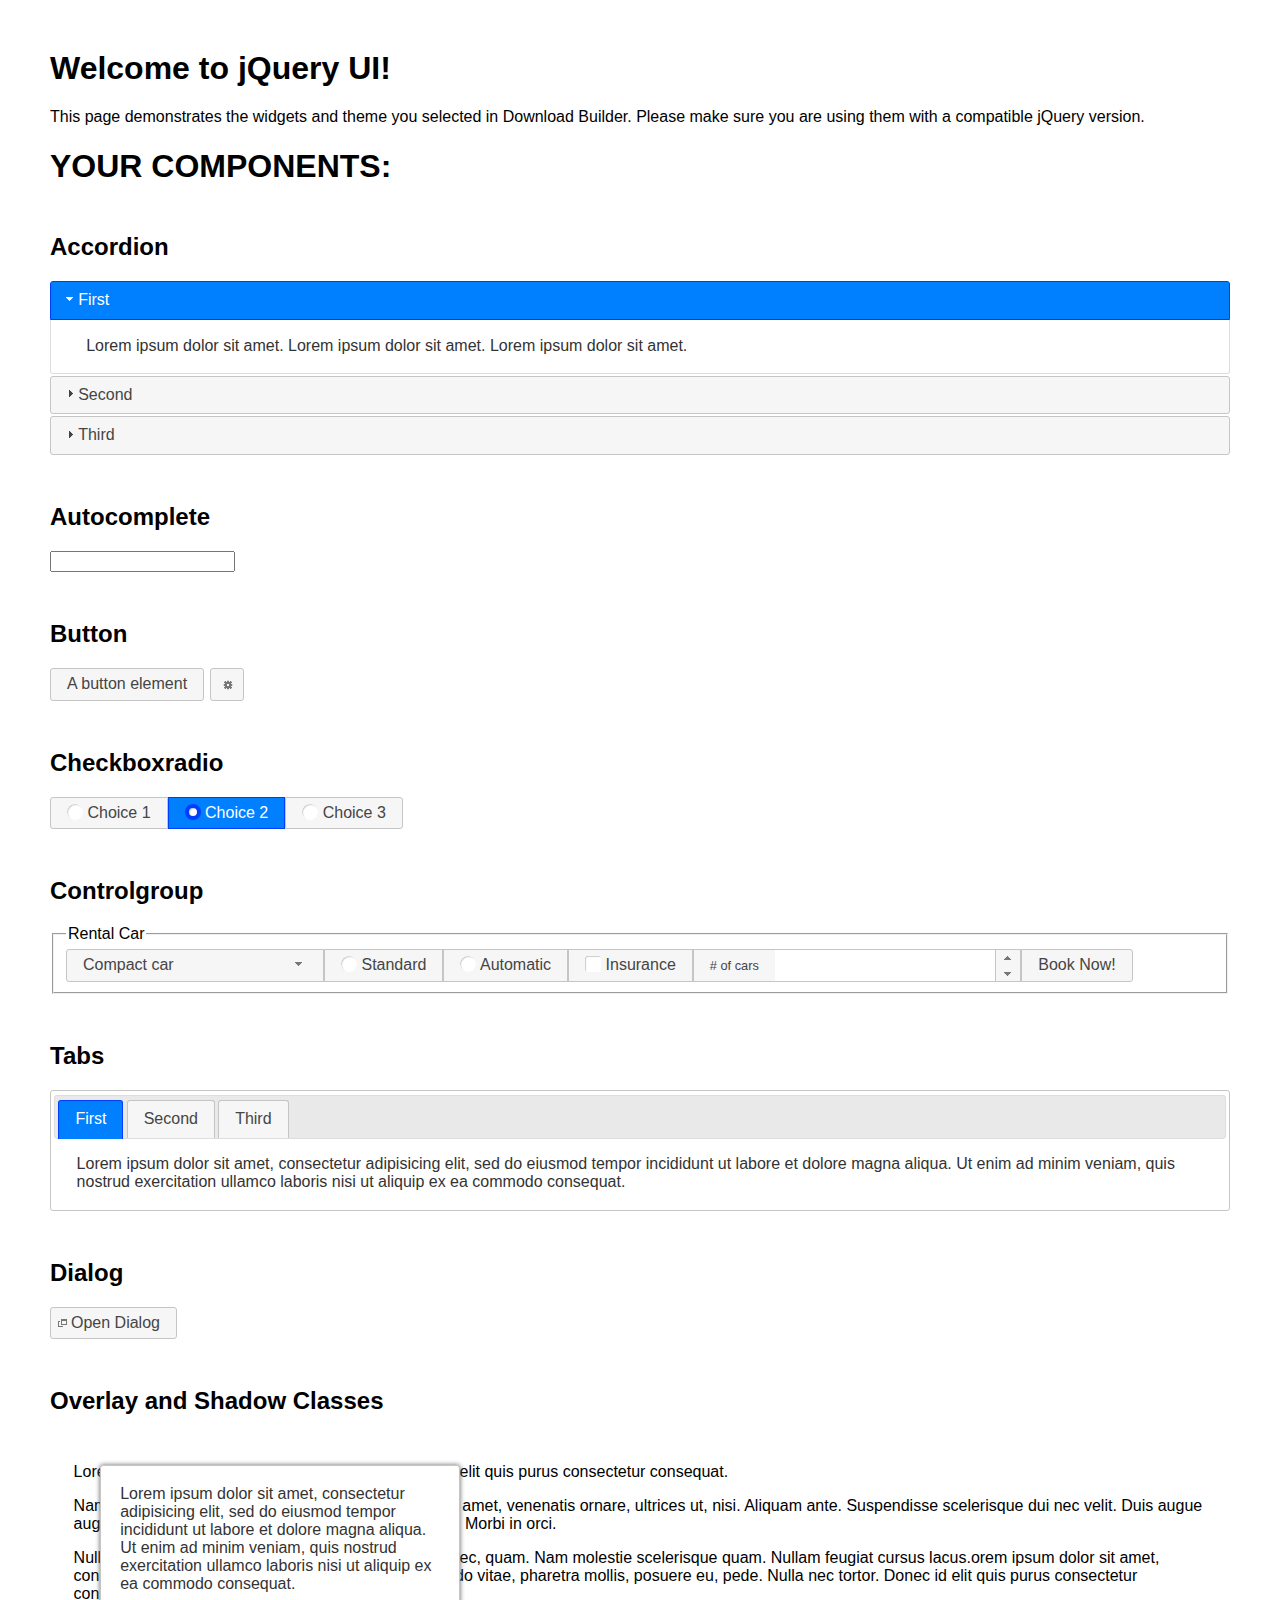
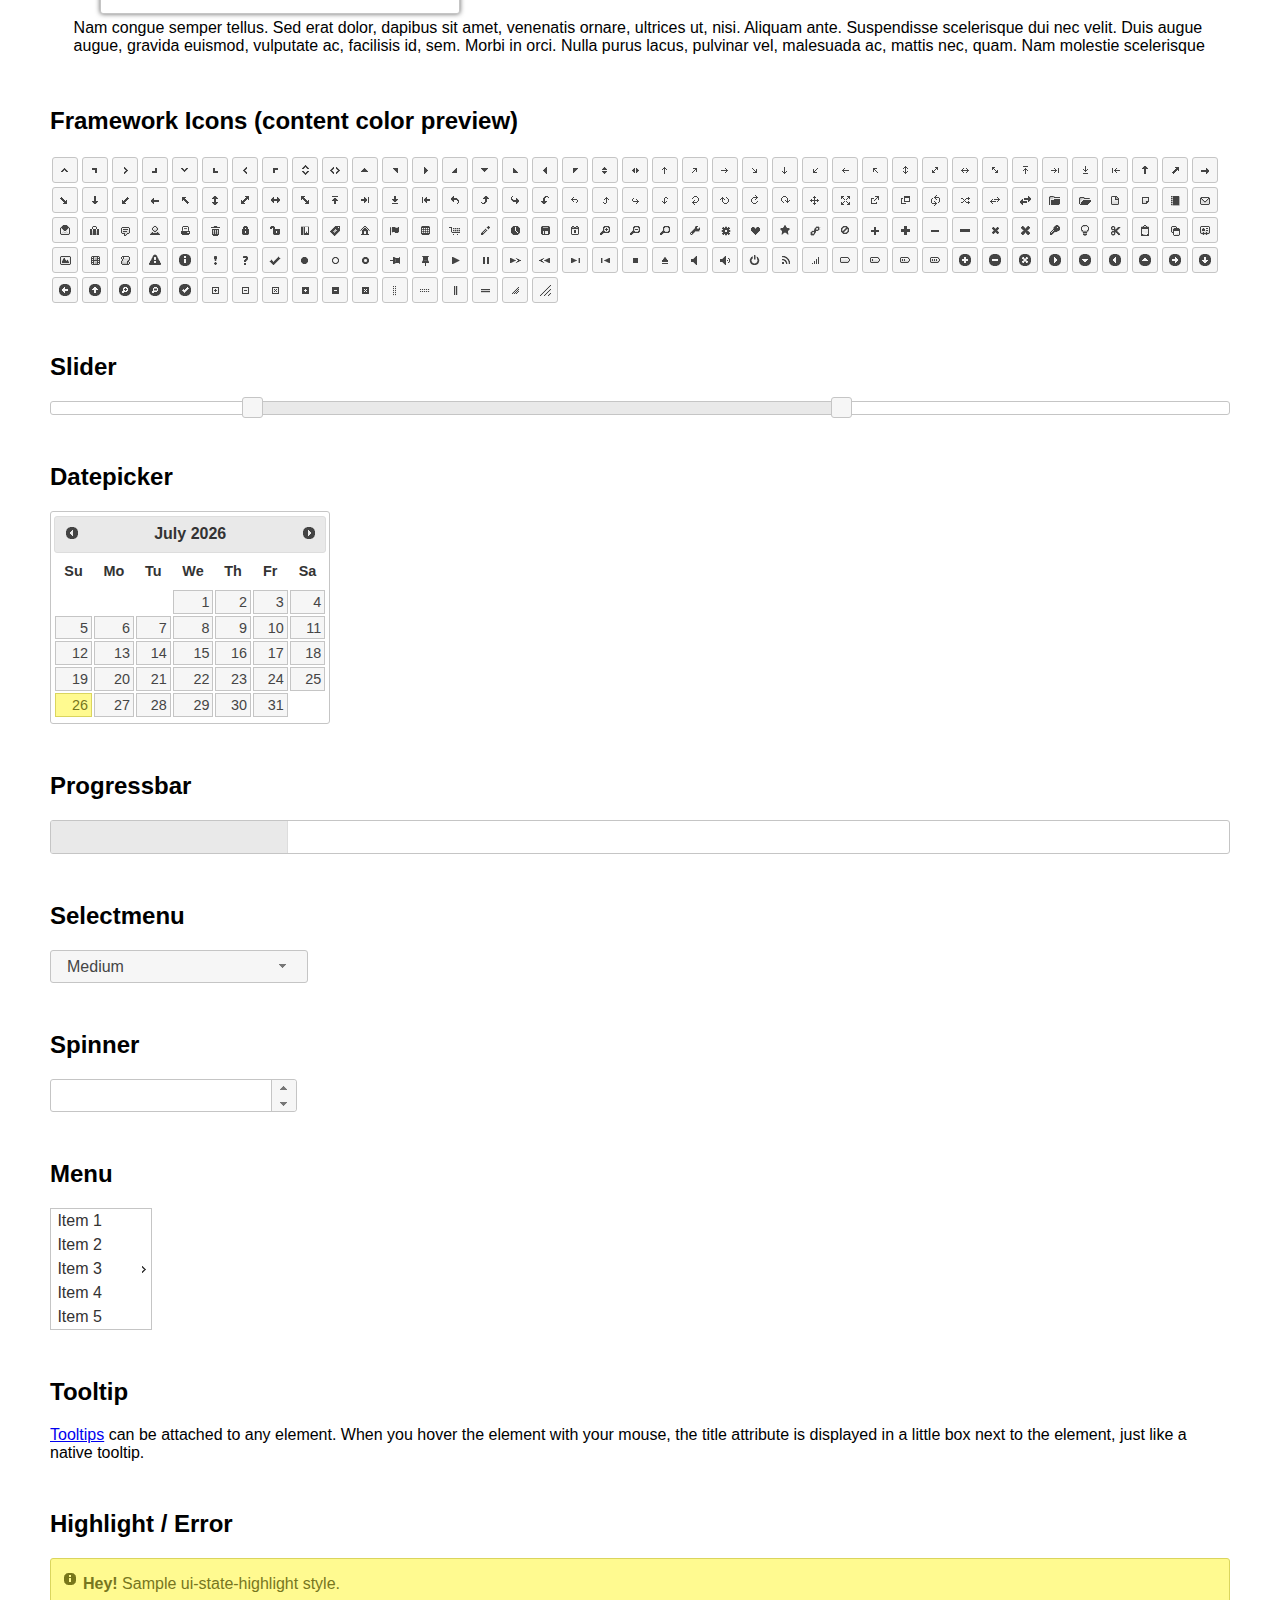
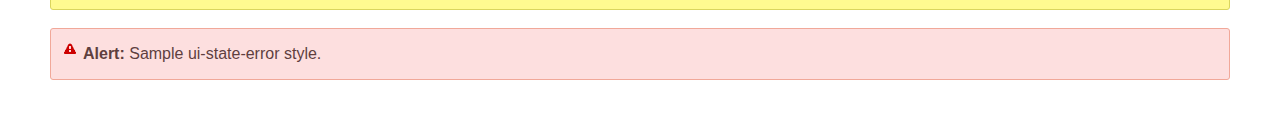
<file: apps/appcrawler/static/appcrawler/jquery-ui-1.12.1/index.html>
<!doctype html>
<html lang="us">
<head>
	<meta charset="utf-8">
	<title>jQuery UI Example Page</title>
	<link href="jquery-ui.css" rel="stylesheet">
	<style>
	body{
		font-family: "Trebuchet MS", sans-serif;
		margin: 50px;
	}
	.demoHeaders {
		margin-top: 2em;
	}
	#dialog-link {
		padding: .4em 1em .4em 20px;
		text-decoration: none;
		position: relative;
	}
	#dialog-link span.ui-icon {
		margin: 0 5px 0 0;
		position: absolute;
		left: .2em;
		top: 50%;
		margin-top: -8px;
	}
	#icons {
		margin: 0;
		padding: 0;
	}
	#icons li {
		margin: 2px;
		position: relative;
		padding: 4px 0;
		cursor: pointer;
		float: left;
		list-style: none;
	}
	#icons span.ui-icon {
		float: left;
		margin: 0 4px;
	}
	.fakewindowcontain .ui-widget-overlay {
		position: absolute;
	}
	select {
		width: 200px;
	}
	</style>
</head>
<body>

<h1>Welcome to jQuery UI!</h1>

<div class="ui-widget">
	<p>This page demonstrates the widgets and theme you selected in Download Builder. Please make sure you are using them with a compatible jQuery version.</p>
</div>

<h1>YOUR COMPONENTS:</h1>


<!-- Accordion -->
<h2 class="demoHeaders">Accordion</h2>
<div id="accordion">
	<h3>First</h3>
	<div>Lorem ipsum dolor sit amet. Lorem ipsum dolor sit amet. Lorem ipsum dolor sit amet.</div>
	<h3>Second</h3>
	<div>Phasellus mattis tincidunt nibh.</div>
	<h3>Third</h3>
	<div>Nam dui erat, auctor a, dignissim quis.</div>
</div>



<!-- Autocomplete -->
<h2 class="demoHeaders">Autocomplete</h2>
<div>
	<input id="autocomplete" title="type &quot;a&quot;">
</div>



<!-- Button -->
<h2 class="demoHeaders">Button</h2>
<button id="button">A button element</button>
<button id="button-icon">An icon-only button</button>



<!-- Checkboxradio -->
<h2 class="demoHeaders">Checkboxradio</h2>
<form style="margin-top: 1em;">
	<div id="radioset">
		<input type="radio" id="radio1" name="radio"><label for="radio1">Choice 1</label>
		<input type="radio" id="radio2" name="radio" checked="checked"><label for="radio2">Choice 2</label>
		<input type="radio" id="radio3" name="radio"><label for="radio3">Choice 3</label>
	</div>
</form>



<!-- Controlgroup -->
<h2 class="demoHeaders">Controlgroup</h2>
<fieldset>
	<legend>Rental Car</legend>
	<div id="controlgroup">
		<select id="car-type">
			<option>Compact car</option>
			<option>Midsize car</option>
			<option>Full size car</option>
			<option>SUV</option>
			<option>Luxury</option>
			<option>Truck</option>
			<option>Van</option>
		</select>
		<label for="transmission-standard">Standard</label>
		<input type="radio" name="transmission" id="transmission-standard">
		<label for="transmission-automatic">Automatic</label>
		<input type="radio" name="transmission" id="transmission-automatic">
		<label for="insurance">Insurance</label>
		<input type="checkbox" name="insurance" id="insurance">
		<label for="horizontal-spinner" class="ui-controlgroup-label"># of cars</label>
		<input id="horizontal-spinner" class="ui-spinner-input">
		<button>Book Now!</button>
	</div>
</fieldset>



<!-- Tabs -->
<h2 class="demoHeaders">Tabs</h2>
<div id="tabs">
	<ul>
		<li><a href="#tabs-1">First</a></li>
		<li><a href="#tabs-2">Second</a></li>
		<li><a href="#tabs-3">Third</a></li>
	</ul>
	<div id="tabs-1">Lorem ipsum dolor sit amet, consectetur adipisicing elit, sed do eiusmod tempor incididunt ut labore et dolore magna aliqua. Ut enim ad minim veniam, quis nostrud exercitation ullamco laboris nisi ut aliquip ex ea commodo consequat.</div>
	<div id="tabs-2">Phasellus mattis tincidunt nibh. Cras orci urna, blandit id, pretium vel, aliquet ornare, felis. Maecenas scelerisque sem non nisl. Fusce sed lorem in enim dictum bibendum.</div>
	<div id="tabs-3">Nam dui erat, auctor a, dignissim quis, sollicitudin eu, felis. Pellentesque nisi urna, interdum eget, sagittis et, consequat vestibulum, lacus. Mauris porttitor ullamcorper augue.</div>
</div>



<h2 class="demoHeaders">Dialog</h2>
<p>
	<button id="dialog-link" class="ui-button ui-corner-all ui-widget">
		<span class="ui-icon ui-icon-newwin"></span>Open Dialog
	</button>
</p>

<h2 class="demoHeaders">Overlay and Shadow Classes</h2>
<div style="position: relative; width: 96%; height: 200px; padding:1% 2%; overflow:hidden;" class="fakewindowcontain">
	<p>Lorem ipsum dolor sit amet,  Nulla nec tortor. Donec id elit quis purus consectetur consequat. </p><p>Nam congue semper tellus. Sed erat dolor, dapibus sit amet, venenatis ornare, ultrices ut, nisi. Aliquam ante. Suspendisse scelerisque dui nec velit. Duis augue augue, gravida euismod, vulputate ac, facilisis id, sem. Morbi in orci. </p><p>Nulla purus lacus, pulvinar vel, malesuada ac, mattis nec, quam. Nam molestie scelerisque quam. Nullam feugiat cursus lacus.orem ipsum dolor sit amet, consectetur adipiscing elit. Donec libero risus, commodo vitae, pharetra mollis, posuere eu, pede. Nulla nec tortor. Donec id elit quis purus consectetur consequat. </p><p>Nam congue semper tellus. Sed erat dolor, dapibus sit amet, venenatis ornare, ultrices ut, nisi. Aliquam ante. Suspendisse scelerisque dui nec velit. Duis augue augue, gravida euismod, vulputate ac, facilisis id, sem. Morbi in orci. Nulla purus lacus, pulvinar vel, malesuada ac, mattis nec, quam. Nam molestie scelerisque quam. </p><p>Nullam feugiat cursus lacus.orem ipsum dolor sit amet, consectetur adipiscing elit. Donec libero risus, commodo vitae, pharetra mollis, posuere eu, pede. Nulla nec tortor. Donec id elit quis purus consectetur consequat. Nam congue semper tellus. Sed erat dolor, dapibus sit amet, venenatis ornare, ultrices ut, nisi. Aliquam ante. </p><p>Suspendisse scelerisque dui nec velit. Duis augue augue, gravida euismod, vulputate ac, facilisis id, sem. Morbi in orci. Nulla purus lacus, pulvinar vel, malesuada ac, mattis nec, quam. Nam molestie scelerisque quam. Nullam feugiat cursus lacus.orem ipsum dolor sit amet, consectetur adipiscing elit. Donec libero risus, commodo vitae, pharetra mollis, posuere eu, pede. Nulla nec tortor. Donec id elit quis purus consectetur consequat. Nam congue semper tellus. Sed erat dolor, dapibus sit amet, venenatis ornare, ultrices ut, nisi. </p>

	<!-- ui-dialog -->
	<div class="ui-widget-overlay ui-front"></div>
	<div style="position: absolute; width: 320px; left: 50px; top: 30px; padding: 1.2em" class="ui-widget ui-front ui-widget-content ui-corner-all ui-widget-shadow">
		Lorem ipsum dolor sit amet, consectetur adipisicing elit, sed do eiusmod tempor incididunt ut labore et dolore magna aliqua. Ut enim ad minim veniam, quis nostrud exercitation ullamco laboris nisi ut aliquip ex ea commodo consequat.
	</div>

</div>

<!-- ui-dialog -->
<div id="dialog" title="Dialog Title">
	<p>Lorem ipsum dolor sit amet, consectetur adipisicing elit, sed do eiusmod tempor incididunt ut labore et dolore magna aliqua. Ut enim ad minim veniam, quis nostrud exercitation ullamco laboris nisi ut aliquip ex ea commodo consequat.</p>
</div>



<h2 class="demoHeaders">Framework Icons (content color preview)</h2>
<ul id="icons" class="ui-widget ui-helper-clearfix">
	<li class="ui-state-default ui-corner-all" title=".ui-icon-caret-1-n"><span class="ui-icon ui-icon-caret-1-n"></span></li>
	<li class="ui-state-default ui-corner-all" title=".ui-icon-caret-1-ne"><span class="ui-icon ui-icon-caret-1-ne"></span></li>
	<li class="ui-state-default ui-corner-all" title=".ui-icon-caret-1-e"><span class="ui-icon ui-icon-caret-1-e"></span></li>
	<li class="ui-state-default ui-corner-all" title=".ui-icon-caret-1-se"><span class="ui-icon ui-icon-caret-1-se"></span></li>
	<li class="ui-state-default ui-corner-all" title=".ui-icon-caret-1-s"><span class="ui-icon ui-icon-caret-1-s"></span></li>
	<li class="ui-state-default ui-corner-all" title=".ui-icon-caret-1-sw"><span class="ui-icon ui-icon-caret-1-sw"></span></li>
	<li class="ui-state-default ui-corner-all" title=".ui-icon-caret-1-w"><span class="ui-icon ui-icon-caret-1-w"></span></li>
	<li class="ui-state-default ui-corner-all" title=".ui-icon-caret-1-nw"><span class="ui-icon ui-icon-caret-1-nw"></span></li>
	<li class="ui-state-default ui-corner-all" title=".ui-icon-caret-2-n-s"><span class="ui-icon ui-icon-caret-2-n-s"></span></li>
	<li class="ui-state-default ui-corner-all" title=".ui-icon-caret-2-e-w"><span class="ui-icon ui-icon-caret-2-e-w"></span></li>
	<li class="ui-state-default ui-corner-all" title=".ui-icon-triangle-1-n"><span class="ui-icon ui-icon-triangle-1-n"></span></li>
	<li class="ui-state-default ui-corner-all" title=".ui-icon-triangle-1-ne"><span class="ui-icon ui-icon-triangle-1-ne"></span></li>
	<li class="ui-state-default ui-corner-all" title=".ui-icon-triangle-1-e"><span class="ui-icon ui-icon-triangle-1-e"></span></li>
	<li class="ui-state-default ui-corner-all" title=".ui-icon-triangle-1-se"><span class="ui-icon ui-icon-triangle-1-se"></span></li>
	<li class="ui-state-default ui-corner-all" title=".ui-icon-triangle-1-s"><span class="ui-icon ui-icon-triangle-1-s"></span></li>
	<li class="ui-state-default ui-corner-all" title=".ui-icon-triangle-1-sw"><span class="ui-icon ui-icon-triangle-1-sw"></span></li>
	<li class="ui-state-default ui-corner-all" title=".ui-icon-triangle-1-w"><span class="ui-icon ui-icon-triangle-1-w"></span></li>
	<li class="ui-state-default ui-corner-all" title=".ui-icon-triangle-1-nw"><span class="ui-icon ui-icon-triangle-1-nw"></span></li>
	<li class="ui-state-default ui-corner-all" title=".ui-icon-triangle-2-n-s"><span class="ui-icon ui-icon-triangle-2-n-s"></span></li>
	<li class="ui-state-default ui-corner-all" title=".ui-icon-triangle-2-e-w"><span class="ui-icon ui-icon-triangle-2-e-w"></span></li>
	<li class="ui-state-default ui-corner-all" title=".ui-icon-arrow-1-n"><span class="ui-icon ui-icon-arrow-1-n"></span></li>
	<li class="ui-state-default ui-corner-all" title=".ui-icon-arrow-1-ne"><span class="ui-icon ui-icon-arrow-1-ne"></span></li>
	<li class="ui-state-default ui-corner-all" title=".ui-icon-arrow-1-e"><span class="ui-icon ui-icon-arrow-1-e"></span></li>
	<li class="ui-state-default ui-corner-all" title=".ui-icon-arrow-1-se"><span class="ui-icon ui-icon-arrow-1-se"></span></li>
	<li class="ui-state-default ui-corner-all" title=".ui-icon-arrow-1-s"><span class="ui-icon ui-icon-arrow-1-s"></span></li>
	<li class="ui-state-default ui-corner-all" title=".ui-icon-arrow-1-sw"><span class="ui-icon ui-icon-arrow-1-sw"></span></li>
	<li class="ui-state-default ui-corner-all" title=".ui-icon-arrow-1-w"><span class="ui-icon ui-icon-arrow-1-w"></span></li>
	<li class="ui-state-default ui-corner-all" title=".ui-icon-arrow-1-nw"><span class="ui-icon ui-icon-arrow-1-nw"></span></li>
	<li class="ui-state-default ui-corner-all" title=".ui-icon-arrow-2-n-s"><span class="ui-icon ui-icon-arrow-2-n-s"></span></li>
	<li class="ui-state-default ui-corner-all" title=".ui-icon-arrow-2-ne-sw"><span class="ui-icon ui-icon-arrow-2-ne-sw"></span></li>
	<li class="ui-state-default ui-corner-all" title=".ui-icon-arrow-2-e-w"><span class="ui-icon ui-icon-arrow-2-e-w"></span></li>
	<li class="ui-state-default ui-corner-all" title=".ui-icon-arrow-2-se-nw"><span class="ui-icon ui-icon-arrow-2-se-nw"></span></li>
	<li class="ui-state-default ui-corner-all" title=".ui-icon-arrowstop-1-n"><span class="ui-icon ui-icon-arrowstop-1-n"></span></li>
	<li class="ui-state-default ui-corner-all" title=".ui-icon-arrowstop-1-e"><span class="ui-icon ui-icon-arrowstop-1-e"></span></li>
	<li class="ui-state-default ui-corner-all" title=".ui-icon-arrowstop-1-s"><span class="ui-icon ui-icon-arrowstop-1-s"></span></li>
	<li class="ui-state-default ui-corner-all" title=".ui-icon-arrowstop-1-w"><span class="ui-icon ui-icon-arrowstop-1-w"></span></li>
	<li class="ui-state-default ui-corner-all" title=".ui-icon-arrowthick-1-n"><span class="ui-icon ui-icon-arrowthick-1-n"></span></li>
	<li class="ui-state-default ui-corner-all" title=".ui-icon-arrowthick-1-ne"><span class="ui-icon ui-icon-arrowthick-1-ne"></span></li>
	<li class="ui-state-default ui-corner-all" title=".ui-icon-arrowthick-1-e"><span class="ui-icon ui-icon-arrowthick-1-e"></span></li>
	<li class="ui-state-default ui-corner-all" title=".ui-icon-arrowthick-1-se"><span class="ui-icon ui-icon-arrowthick-1-se"></span></li>
	<li class="ui-state-default ui-corner-all" title=".ui-icon-arrowthick-1-s"><span class="ui-icon ui-icon-arrowthick-1-s"></span></li>
	<li class="ui-state-default ui-corner-all" title=".ui-icon-arrowthick-1-sw"><span class="ui-icon ui-icon-arrowthick-1-sw"></span></li>
	<li class="ui-state-default ui-corner-all" title=".ui-icon-arrowthick-1-w"><span class="ui-icon ui-icon-arrowthick-1-w"></span></li>
	<li class="ui-state-default ui-corner-all" title=".ui-icon-arrowthick-1-nw"><span class="ui-icon ui-icon-arrowthick-1-nw"></span></li>
	<li class="ui-state-default ui-corner-all" title=".ui-icon-arrowthick-2-n-s"><span class="ui-icon ui-icon-arrowthick-2-n-s"></span></li>
	<li class="ui-state-default ui-corner-all" title=".ui-icon-arrowthick-2-ne-sw"><span class="ui-icon ui-icon-arrowthick-2-ne-sw"></span></li>
	<li class="ui-state-default ui-corner-all" title=".ui-icon-arrowthick-2-e-w"><span class="ui-icon ui-icon-arrowthick-2-e-w"></span></li>
	<li class="ui-state-default ui-corner-all" title=".ui-icon-arrowthick-2-se-nw"><span class="ui-icon ui-icon-arrowthick-2-se-nw"></span></li>
	<li class="ui-state-default ui-corner-all" title=".ui-icon-arrowthickstop-1-n"><span class="ui-icon ui-icon-arrowthickstop-1-n"></span></li>
	<li class="ui-state-default ui-corner-all" title=".ui-icon-arrowthickstop-1-e"><span class="ui-icon ui-icon-arrowthickstop-1-e"></span></li>
	<li class="ui-state-default ui-corner-all" title=".ui-icon-arrowthickstop-1-s"><span class="ui-icon ui-icon-arrowthickstop-1-s"></span></li>
	<li class="ui-state-default ui-corner-all" title=".ui-icon-arrowthickstop-1-w"><span class="ui-icon ui-icon-arrowthickstop-1-w"></span></li>
	<li class="ui-state-default ui-corner-all" title=".ui-icon-arrowreturnthick-1-w"><span class="ui-icon ui-icon-arrowreturnthick-1-w"></span></li>
	<li class="ui-state-default ui-corner-all" title=".ui-icon-arrowreturnthick-1-n"><span class="ui-icon ui-icon-arrowreturnthick-1-n"></span></li>
	<li class="ui-state-default ui-corner-all" title=".ui-icon-arrowreturnthick-1-e"><span class="ui-icon ui-icon-arrowreturnthick-1-e"></span></li>
	<li class="ui-state-default ui-corner-all" title=".ui-icon-arrowreturnthick-1-s"><span class="ui-icon ui-icon-arrowreturnthick-1-s"></span></li>
	<li class="ui-state-default ui-corner-all" title=".ui-icon-arrowreturn-1-w"><span class="ui-icon ui-icon-arrowreturn-1-w"></span></li>
	<li class="ui-state-default ui-corner-all" title=".ui-icon-arrowreturn-1-n"><span class="ui-icon ui-icon-arrowreturn-1-n"></span></li>
	<li class="ui-state-default ui-corner-all" title=".ui-icon-arrowreturn-1-e"><span class="ui-icon ui-icon-arrowreturn-1-e"></span></li>
	<li class="ui-state-default ui-corner-all" title=".ui-icon-arrowreturn-1-s"><span class="ui-icon ui-icon-arrowreturn-1-s"></span></li>
	<li class="ui-state-default ui-corner-all" title=".ui-icon-arrowrefresh-1-w"><span class="ui-icon ui-icon-arrowrefresh-1-w"></span></li>
	<li class="ui-state-default ui-corner-all" title=".ui-icon-arrowrefresh-1-n"><span class="ui-icon ui-icon-arrowrefresh-1-n"></span></li>
	<li class="ui-state-default ui-corner-all" title=".ui-icon-arrowrefresh-1-e"><span class="ui-icon ui-icon-arrowrefresh-1-e"></span></li>
	<li class="ui-state-default ui-corner-all" title=".ui-icon-arrowrefresh-1-s"><span class="ui-icon ui-icon-arrowrefresh-1-s"></span></li>
	<li class="ui-state-default ui-corner-all" title=".ui-icon-arrow-4"><span class="ui-icon ui-icon-arrow-4"></span></li>
	<li class="ui-state-default ui-corner-all" title=".ui-icon-arrow-4-diag"><span class="ui-icon ui-icon-arrow-4-diag"></span></li>
	<li class="ui-state-default ui-corner-all" title=".ui-icon-extlink"><span class="ui-icon ui-icon-extlink"></span></li>
	<li class="ui-state-default ui-corner-all" title=".ui-icon-newwin"><span class="ui-icon ui-icon-newwin"></span></li>
	<li class="ui-state-default ui-corner-all" title=".ui-icon-refresh"><span class="ui-icon ui-icon-refresh"></span></li>
	<li class="ui-state-default ui-corner-all" title=".ui-icon-shuffle"><span class="ui-icon ui-icon-shuffle"></span></li>
	<li class="ui-state-default ui-corner-all" title=".ui-icon-transfer-e-w"><span class="ui-icon ui-icon-transfer-e-w"></span></li>
	<li class="ui-state-default ui-corner-all" title=".ui-icon-transferthick-e-w"><span class="ui-icon ui-icon-transferthick-e-w"></span></li>
	<li class="ui-state-default ui-corner-all" title=".ui-icon-folder-collapsed"><span class="ui-icon ui-icon-folder-collapsed"></span></li>
	<li class="ui-state-default ui-corner-all" title=".ui-icon-folder-open"><span class="ui-icon ui-icon-folder-open"></span></li>
	<li class="ui-state-default ui-corner-all" title=".ui-icon-document"><span class="ui-icon ui-icon-document"></span></li>
	<li class="ui-state-default ui-corner-all" title=".ui-icon-document-b"><span class="ui-icon ui-icon-document-b"></span></li>
	<li class="ui-state-default ui-corner-all" title=".ui-icon-note"><span class="ui-icon ui-icon-note"></span></li>
	<li class="ui-state-default ui-corner-all" title=".ui-icon-mail-closed"><span class="ui-icon ui-icon-mail-closed"></span></li>
	<li class="ui-state-default ui-corner-all" title=".ui-icon-mail-open"><span class="ui-icon ui-icon-mail-open"></span></li>
	<li class="ui-state-default ui-corner-all" title=".ui-icon-suitcase"><span class="ui-icon ui-icon-suitcase"></span></li>
	<li class="ui-state-default ui-corner-all" title=".ui-icon-comment"><span class="ui-icon ui-icon-comment"></span></li>
	<li class="ui-state-default ui-corner-all" title=".ui-icon-person"><span class="ui-icon ui-icon-person"></span></li>
	<li class="ui-state-default ui-corner-all" title=".ui-icon-print"><span class="ui-icon ui-icon-print"></span></li>
	<li class="ui-state-default ui-corner-all" title=".ui-icon-trash"><span class="ui-icon ui-icon-trash"></span></li>
	<li class="ui-state-default ui-corner-all" title=".ui-icon-locked"><span class="ui-icon ui-icon-locked"></span></li>
	<li class="ui-state-default ui-corner-all" title=".ui-icon-unlocked"><span class="ui-icon ui-icon-unlocked"></span></li>
	<li class="ui-state-default ui-corner-all" title=".ui-icon-bookmark"><span class="ui-icon ui-icon-bookmark"></span></li>
	<li class="ui-state-default ui-corner-all" title=".ui-icon-tag"><span class="ui-icon ui-icon-tag"></span></li>
	<li class="ui-state-default ui-corner-all" title=".ui-icon-home"><span class="ui-icon ui-icon-home"></span></li>
	<li class="ui-state-default ui-corner-all" title=".ui-icon-flag"><span class="ui-icon ui-icon-flag"></span></li>
	<li class="ui-state-default ui-corner-all" title=".ui-icon-calculator"><span class="ui-icon ui-icon-calculator"></span></li>
	<li class="ui-state-default ui-corner-all" title=".ui-icon-cart"><span class="ui-icon ui-icon-cart"></span></li>
	<li class="ui-state-default ui-corner-all" title=".ui-icon-pencil"><span class="ui-icon ui-icon-pencil"></span></li>
	<li class="ui-state-default ui-corner-all" title=".ui-icon-clock"><span class="ui-icon ui-icon-clock"></span></li>
	<li class="ui-state-default ui-corner-all" title=".ui-icon-disk"><span class="ui-icon ui-icon-disk"></span></li>
	<li class="ui-state-default ui-corner-all" title=".ui-icon-calendar"><span class="ui-icon ui-icon-calendar"></span></li>
	<li class="ui-state-default ui-corner-all" title=".ui-icon-zoomin"><span class="ui-icon ui-icon-zoomin"></span></li>
	<li class="ui-state-default ui-corner-all" title=".ui-icon-zoomout"><span class="ui-icon ui-icon-zoomout"></span></li>
	<li class="ui-state-default ui-corner-all" title=".ui-icon-search"><span class="ui-icon ui-icon-search"></span></li>
	<li class="ui-state-default ui-corner-all" title=".ui-icon-wrench"><span class="ui-icon ui-icon-wrench"></span></li>
	<li class="ui-state-default ui-corner-all" title=".ui-icon-gear"><span class="ui-icon ui-icon-gear"></span></li>
	<li class="ui-state-default ui-corner-all" title=".ui-icon-heart"><span class="ui-icon ui-icon-heart"></span></li>
	<li class="ui-state-default ui-corner-all" title=".ui-icon-star"><span class="ui-icon ui-icon-star"></span></li>
	<li class="ui-state-default ui-corner-all" title=".ui-icon-link"><span class="ui-icon ui-icon-link"></span></li>
	<li class="ui-state-default ui-corner-all" title=".ui-icon-cancel"><span class="ui-icon ui-icon-cancel"></span></li>
	<li class="ui-state-default ui-corner-all" title=".ui-icon-plus"><span class="ui-icon ui-icon-plus"></span></li>
	<li class="ui-state-default ui-corner-all" title=".ui-icon-plusthick"><span class="ui-icon ui-icon-plusthick"></span></li>
	<li class="ui-state-default ui-corner-all" title=".ui-icon-minus"><span class="ui-icon ui-icon-minus"></span></li>
	<li class="ui-state-default ui-corner-all" title=".ui-icon-minusthick"><span class="ui-icon ui-icon-minusthick"></span></li>
	<li class="ui-state-default ui-corner-all" title=".ui-icon-close"><span class="ui-icon ui-icon-close"></span></li>
	<li class="ui-state-default ui-corner-all" title=".ui-icon-closethick"><span class="ui-icon ui-icon-closethick"></span></li>
	<li class="ui-state-default ui-corner-all" title=".ui-icon-key"><span class="ui-icon ui-icon-key"></span></li>
	<li class="ui-state-default ui-corner-all" title=".ui-icon-lightbulb"><span class="ui-icon ui-icon-lightbulb"></span></li>
	<li class="ui-state-default ui-corner-all" title=".ui-icon-scissors"><span class="ui-icon ui-icon-scissors"></span></li>
	<li class="ui-state-default ui-corner-all" title=".ui-icon-clipboard"><span class="ui-icon ui-icon-clipboard"></span></li>
	<li class="ui-state-default ui-corner-all" title=".ui-icon-copy"><span class="ui-icon ui-icon-copy"></span></li>
	<li class="ui-state-default ui-corner-all" title=".ui-icon-contact"><span class="ui-icon ui-icon-contact"></span></li>
	<li class="ui-state-default ui-corner-all" title=".ui-icon-image"><span class="ui-icon ui-icon-image"></span></li>
	<li class="ui-state-default ui-corner-all" title=".ui-icon-video"><span class="ui-icon ui-icon-video"></span></li>
	<li class="ui-state-default ui-corner-all" title=".ui-icon-script"><span class="ui-icon ui-icon-script"></span></li>
	<li class="ui-state-default ui-corner-all" title=".ui-icon-alert"><span class="ui-icon ui-icon-alert"></span></li>
	<li class="ui-state-default ui-corner-all" title=".ui-icon-info"><span class="ui-icon ui-icon-info"></span></li>
	<li class="ui-state-default ui-corner-all" title=".ui-icon-notice"><span class="ui-icon ui-icon-notice"></span></li>
	<li class="ui-state-default ui-corner-all" title=".ui-icon-help"><span class="ui-icon ui-icon-help"></span></li>
	<li class="ui-state-default ui-corner-all" title=".ui-icon-check"><span class="ui-icon ui-icon-check"></span></li>
	<li class="ui-state-default ui-corner-all" title=".ui-icon-bullet"><span class="ui-icon ui-icon-bullet"></span></li>
	<li class="ui-state-default ui-corner-all" title=".ui-icon-radio-off"><span class="ui-icon ui-icon-radio-off"></span></li>
	<li class="ui-state-default ui-corner-all" title=".ui-icon-radio-on"><span class="ui-icon ui-icon-radio-on"></span></li>
	<li class="ui-state-default ui-corner-all" title=".ui-icon-pin-w"><span class="ui-icon ui-icon-pin-w"></span></li>
	<li class="ui-state-default ui-corner-all" title=".ui-icon-pin-s"><span class="ui-icon ui-icon-pin-s"></span></li>
	<li class="ui-state-default ui-corner-all" title=".ui-icon-play"><span class="ui-icon ui-icon-play"></span></li>
	<li class="ui-state-default ui-corner-all" title=".ui-icon-pause"><span class="ui-icon ui-icon-pause"></span></li>
	<li class="ui-state-default ui-corner-all" title=".ui-icon-seek-next"><span class="ui-icon ui-icon-seek-next"></span></li>
	<li class="ui-state-default ui-corner-all" title=".ui-icon-seek-prev"><span class="ui-icon ui-icon-seek-prev"></span></li>
	<li class="ui-state-default ui-corner-all" title=".ui-icon-seek-end"><span class="ui-icon ui-icon-seek-end"></span></li>
	<li class="ui-state-default ui-corner-all" title=".ui-icon-seek-first"><span class="ui-icon ui-icon-seek-first"></span></li>
	<li class="ui-state-default ui-corner-all" title=".ui-icon-stop"><span class="ui-icon ui-icon-stop"></span></li>
	<li class="ui-state-default ui-corner-all" title=".ui-icon-eject"><span class="ui-icon ui-icon-eject"></span></li>
	<li class="ui-state-default ui-corner-all" title=".ui-icon-volume-off"><span class="ui-icon ui-icon-volume-off"></span></li>
	<li class="ui-state-default ui-corner-all" title=".ui-icon-volume-on"><span class="ui-icon ui-icon-volume-on"></span></li>
	<li class="ui-state-default ui-corner-all" title=".ui-icon-power"><span class="ui-icon ui-icon-power"></span></li>
	<li class="ui-state-default ui-corner-all" title=".ui-icon-signal-diag"><span class="ui-icon ui-icon-signal-diag"></span></li>
	<li class="ui-state-default ui-corner-all" title=".ui-icon-signal"><span class="ui-icon ui-icon-signal"></span></li>
	<li class="ui-state-default ui-corner-all" title=".ui-icon-battery-0"><span class="ui-icon ui-icon-battery-0"></span></li>
	<li class="ui-state-default ui-corner-all" title=".ui-icon-battery-1"><span class="ui-icon ui-icon-battery-1"></span></li>
	<li class="ui-state-default ui-corner-all" title=".ui-icon-battery-2"><span class="ui-icon ui-icon-battery-2"></span></li>
	<li class="ui-state-default ui-corner-all" title=".ui-icon-battery-3"><span class="ui-icon ui-icon-battery-3"></span></li>
	<li class="ui-state-default ui-corner-all" title=".ui-icon-circle-plus"><span class="ui-icon ui-icon-circle-plus"></span></li>
	<li class="ui-state-default ui-corner-all" title=".ui-icon-circle-minus"><span class="ui-icon ui-icon-circle-minus"></span></li>
	<li class="ui-state-default ui-corner-all" title=".ui-icon-circle-close"><span class="ui-icon ui-icon-circle-close"></span></li>
	<li class="ui-state-default ui-corner-all" title=".ui-icon-circle-triangle-e"><span class="ui-icon ui-icon-circle-triangle-e"></span></li>
	<li class="ui-state-default ui-corner-all" title=".ui-icon-circle-triangle-s"><span class="ui-icon ui-icon-circle-triangle-s"></span></li>
	<li class="ui-state-default ui-corner-all" title=".ui-icon-circle-triangle-w"><span class="ui-icon ui-icon-circle-triangle-w"></span></li>
	<li class="ui-state-default ui-corner-all" title=".ui-icon-circle-triangle-n"><span class="ui-icon ui-icon-circle-triangle-n"></span></li>
	<li class="ui-state-default ui-corner-all" title=".ui-icon-circle-arrow-e"><span class="ui-icon ui-icon-circle-arrow-e"></span></li>
	<li class="ui-state-default ui-corner-all" title=".ui-icon-circle-arrow-s"><span class="ui-icon ui-icon-circle-arrow-s"></span></li>
	<li class="ui-state-default ui-corner-all" title=".ui-icon-circle-arrow-w"><span class="ui-icon ui-icon-circle-arrow-w"></span></li>
	<li class="ui-state-default ui-corner-all" title=".ui-icon-circle-arrow-n"><span class="ui-icon ui-icon-circle-arrow-n"></span></li>
	<li class="ui-state-default ui-corner-all" title=".ui-icon-circle-zoomin"><span class="ui-icon ui-icon-circle-zoomin"></span></li>
	<li class="ui-state-default ui-corner-all" title=".ui-icon-circle-zoomout"><span class="ui-icon ui-icon-circle-zoomout"></span></li>
	<li class="ui-state-default ui-corner-all" title=".ui-icon-circle-check"><span class="ui-icon ui-icon-circle-check"></span></li>
	<li class="ui-state-default ui-corner-all" title=".ui-icon-circlesmall-plus"><span class="ui-icon ui-icon-circlesmall-plus"></span></li>
	<li class="ui-state-default ui-corner-all" title=".ui-icon-circlesmall-minus"><span class="ui-icon ui-icon-circlesmall-minus"></span></li>
	<li class="ui-state-default ui-corner-all" title=".ui-icon-circlesmall-close"><span class="ui-icon ui-icon-circlesmall-close"></span></li>
	<li class="ui-state-default ui-corner-all" title=".ui-icon-squaresmall-plus"><span class="ui-icon ui-icon-squaresmall-plus"></span></li>
	<li class="ui-state-default ui-corner-all" title=".ui-icon-squaresmall-minus"><span class="ui-icon ui-icon-squaresmall-minus"></span></li>
	<li class="ui-state-default ui-corner-all" title=".ui-icon-squaresmall-close"><span class="ui-icon ui-icon-squaresmall-close"></span></li>
	<li class="ui-state-default ui-corner-all" title=".ui-icon-grip-dotted-vertical"><span class="ui-icon ui-icon-grip-dotted-vertical"></span></li>
	<li class="ui-state-default ui-corner-all" title=".ui-icon-grip-dotted-horizontal"><span class="ui-icon ui-icon-grip-dotted-horizontal"></span></li>
	<li class="ui-state-default ui-corner-all" title=".ui-icon-grip-solid-vertical"><span class="ui-icon ui-icon-grip-solid-vertical"></span></li>
	<li class="ui-state-default ui-corner-all" title=".ui-icon-grip-solid-horizontal"><span class="ui-icon ui-icon-grip-solid-horizontal"></span></li>
	<li class="ui-state-default ui-corner-all" title=".ui-icon-gripsmall-diagonal-se"><span class="ui-icon ui-icon-gripsmall-diagonal-se"></span></li>
	<li class="ui-state-default ui-corner-all" title=".ui-icon-grip-diagonal-se"><span class="ui-icon ui-icon-grip-diagonal-se"></span></li>
</ul>


<!-- Slider -->
<h2 class="demoHeaders">Slider</h2>
<div id="slider"></div>



<!-- Datepicker -->
<h2 class="demoHeaders">Datepicker</h2>
<div id="datepicker"></div>



<!-- Progressbar -->
<h2 class="demoHeaders">Progressbar</h2>
<div id="progressbar"></div>



<!-- Progressbar -->
<h2 class="demoHeaders">Selectmenu</h2>
<select id="selectmenu">
	<option>Slower</option>
	<option>Slow</option>
	<option selected="selected">Medium</option>
	<option>Fast</option>
	<option>Faster</option>
</select>



<!-- Spinner -->
<h2 class="demoHeaders">Spinner</h2>
<input id="spinner">



<!-- Menu -->
<h2 class="demoHeaders">Menu</h2>
<ul style="width:100px;" id="menu">
	<li><div>Item 1</div></li>
	<li><div>Item 2</div></li>
	<li><div>Item 3</div>
		<ul>
			<li><div>Item 3-1</div></li>
			<li><div>Item 3-2</div></li>
			<li><div>Item 3-3</div></li>
			<li><div>Item 3-4</div></li>
			<li><div>Item 3-5</div></li>
		</ul>
	</li>
	<li><div>Item 4</div></li>
	<li><div>Item 5</div></li>
</ul>



<!-- Tooltip -->
<h2 class="demoHeaders">Tooltip</h2>
<p id="tooltip">
	<a href="#" title="That&apos;s what this widget is">Tooltips</a> can be attached to any element. When you hover
the element with your mouse, the title attribute is displayed in a little box next to the element, just like a native tooltip.
</p>


<!-- Highlight / Error -->
<h2 class="demoHeaders">Highlight / Error</h2>
<div class="ui-widget">
	<div class="ui-state-highlight ui-corner-all" style="margin-top: 20px; padding: 0 .7em;">
		<p><span class="ui-icon ui-icon-info" style="float: left; margin-right: .3em;"></span>
		<strong>Hey!</strong> Sample ui-state-highlight style.</p>
	</div>
</div>
<br>
<div class="ui-widget">
	<div class="ui-state-error ui-corner-all" style="padding: 0 .7em;">
		<p><span class="ui-icon ui-icon-alert" style="float: left; margin-right: .3em;"></span>
		<strong>Alert:</strong> Sample ui-state-error style.</p>
	</div>
</div>

<script src="external/jquery/jquery.js"></script>
<script src="jquery-ui.js"></script>
<script>

$( "#accordion" ).accordion();



var availableTags = [
	"ActionScript",
	"AppleScript",
	"Asp",
	"BASIC",
	"C",
	"C++",
	"Clojure",
	"COBOL",
	"ColdFusion",
	"Erlang",
	"Fortran",
	"Groovy",
	"Haskell",
	"Java",
	"JavaScript",
	"Lisp",
	"Perl",
	"PHP",
	"Python",
	"Ruby",
	"Scala",
	"Scheme"
];
$( "#autocomplete" ).autocomplete({
	source: availableTags
});



$( "#button" ).button();
$( "#button-icon" ).button({
	icon: "ui-icon-gear",
	showLabel: false
});



$( "#radioset" ).buttonset();



$( "#controlgroup" ).controlgroup();



$( "#tabs" ).tabs();



$( "#dialog" ).dialog({
	autoOpen: false,
	width: 400,
	buttons: [
		{
			text: "Ok",
			click: function() {
				$( this ).dialog( "close" );
			}
		},
		{
			text: "Cancel",
			click: function() {
				$( this ).dialog( "close" );
			}
		}
	]
});

// Link to open the dialog
$( "#dialog-link" ).click(function( event ) {
	$( "#dialog" ).dialog( "open" );
	event.preventDefault();
});



$( "#datepicker" ).datepicker({
	inline: true
});



$( "#slider" ).slider({
	range: true,
	values: [ 17, 67 ]
});



$( "#progressbar" ).progressbar({
	value: 20
});



$( "#spinner" ).spinner();



$( "#menu" ).menu();



$( "#tooltip" ).tooltip();



$( "#selectmenu" ).selectmenu();


// Hover states on the static widgets
$( "#dialog-link, #icons li" ).hover(
	function() {
		$( this ).addClass( "ui-state-hover" );
	},
	function() {
		$( this ).removeClass( "ui-state-hover" );
	}
);
</script>
</body>
</html>
</file>
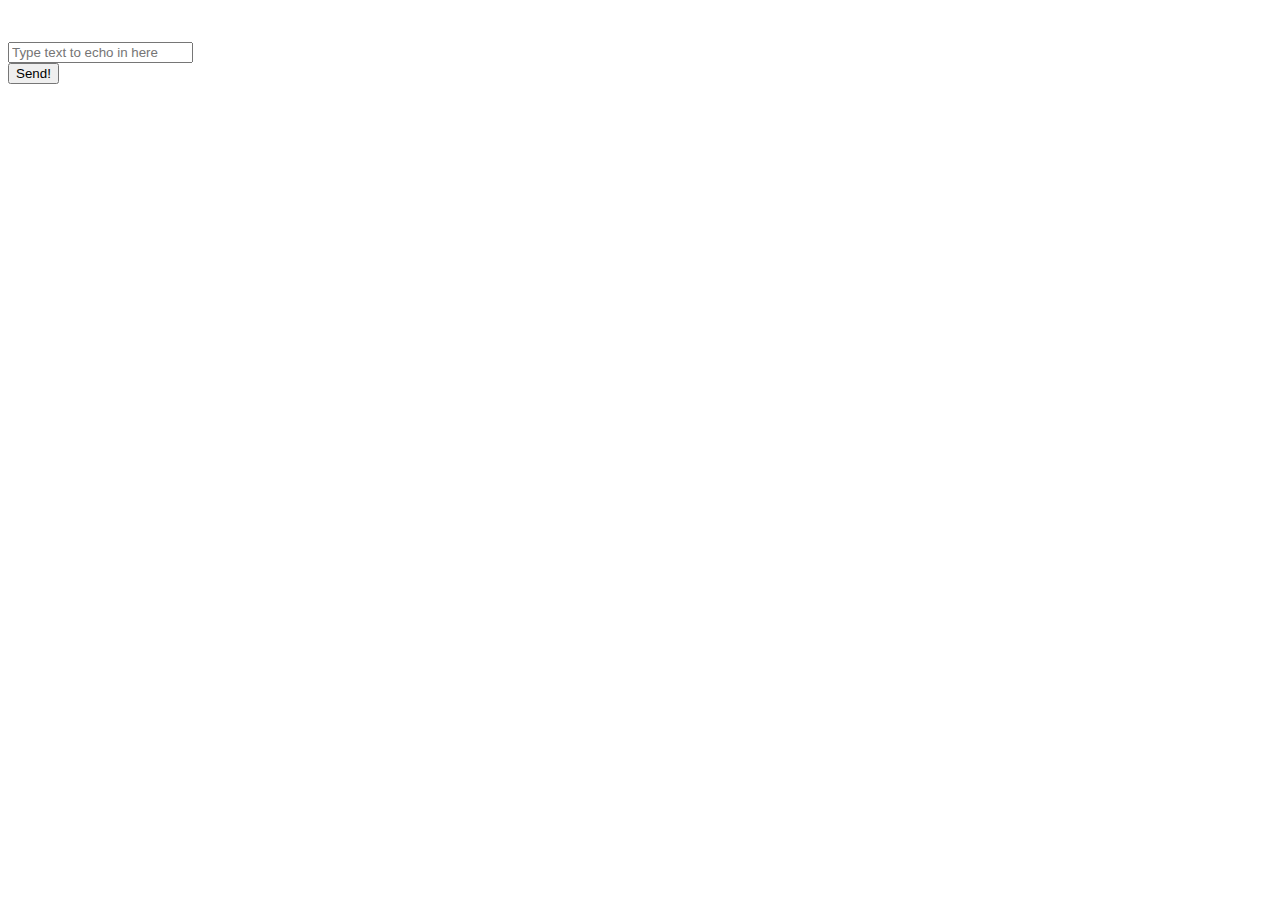
<file: apps/appcrawler/minitouch/test.html>
<html xmlns="http://www.w3.org/1999/xhtml">
<head>
    <meta http-equiv="Content-Type" content="text/html; charset=utf-8" />
    <script>
    var wst = new WebSocket("ws://10.126.1.52:8888");
    wst.onopen = function (e) {
        console.log('Connection to server opened');
    };
    function sendMessage() {
        wst.send('d 0 100 100 50 \n');
    }
    </script>
</head>

<body >
    <div class="vertical-center">
        <div class="container">
            <p>&nbsp;</p>
            <form role="form" id="chat_form" onsubmit="sendMessage(); return false;">
                <div class="form-group">
                    <input class="form-control" type="text" name="message" id="message"
                           placeholder="Type text to echo in here" value="" />
                </div>
                <button type="button" id="send" class="btn btn-primary"
                        onclick="sendMessage();">
                    Send!
                </button>
            </form>
        </div>
    </div>
</body>
</html>
</file>
